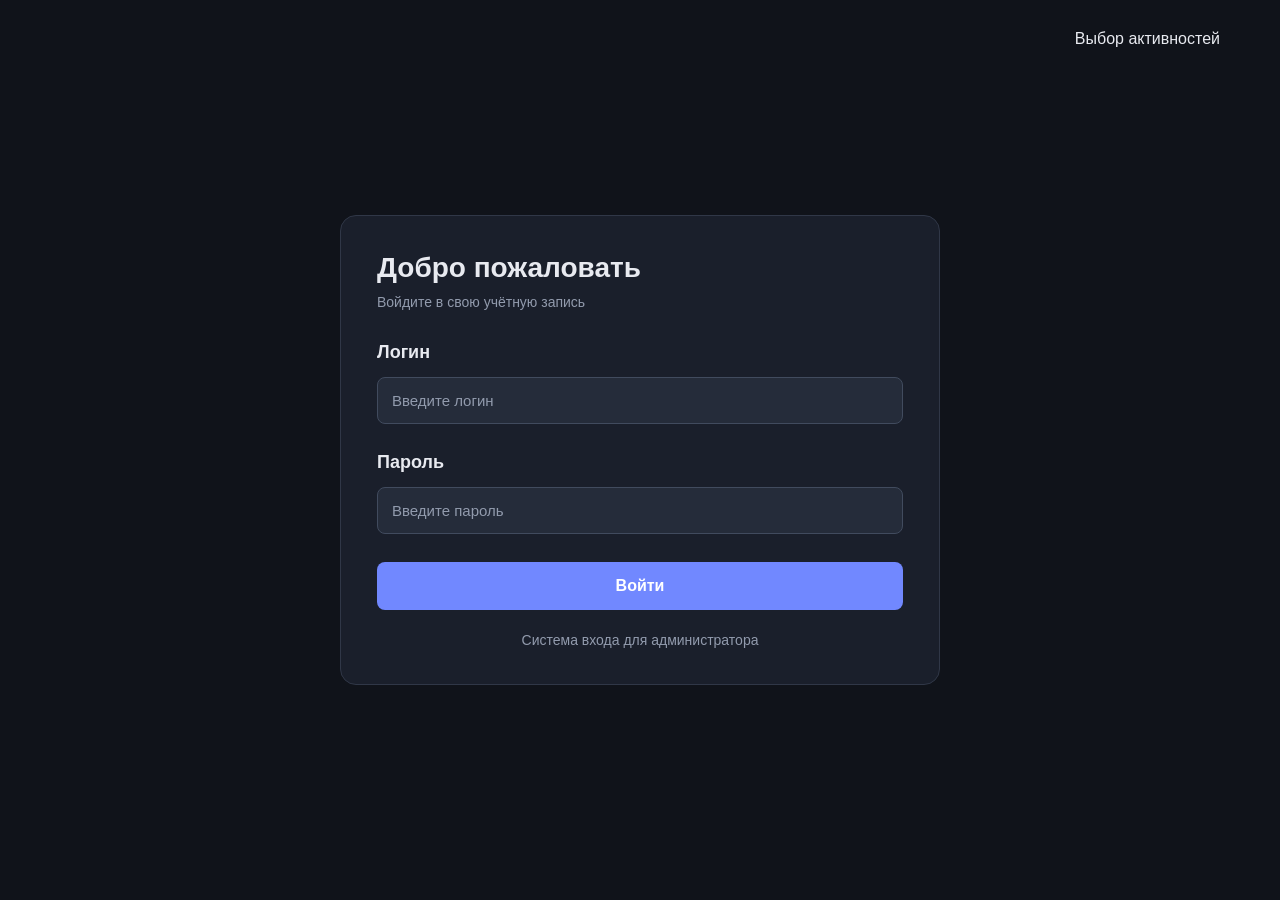
<file: project/login.html>
<!DOCTYPE html>
<html lang="ru">
<head>
    <meta charset="UTF-8">
    <meta name="viewport" content="width=device-width, initial-scale=1.0">
    <title>Авторизация</title>
    <link rel="stylesheet" href="./styles/index.css">
    <link rel="stylesheet" href="./styles/login.css">
</head>
<body>
    <div class="login">
        <p><a href="./index.html">Выбор активностей</a></p>
    </div>
    <main class="container">
        <header>
            <h1>Добро пожаловать</h1>
            <p>Войдите в свою учётную запись</p>
        </header>

        <form action="#" method="post">
            <section class="section">
                <h2>Логин</h2>
                <input
                    type="text"
                    name="username"
                    placeholder="Введите логин"
                    autocomplete="username"
                    required
                >
            </section>

            <section class="section">
                <h2>Пароль</h2>
                <input
                    type="password"
                    name="password"
                    placeholder="Введите пароль"
                    autocomplete="current-password"
                    required
                >
            </section>

            <button type="submit" class="submit-button">
                Войти
            </button>
        </form>

        <footer>
            Система входа для администратора
        </footer>
    </main>

</body>
</html>
</file>
<file: project/styles/index.css>
* {
    margin: 0;
    padding: 0;
    box-sizing: border-box;
    text-decoration: none;
    color: #e8eaf0;
}

body {
    font-family: Arial, sans-serif;
    background: #10131a;
    min-height: 100vh;
    display: flex;
    justify-content: center;
    align-items: center;
    padding: 24px;
}

.login {
    position: fixed;
    top: 30px;
    right: 60px;
}

.container {
    width: 100%;
    max-width: 600px;
    background: #1a1f2b;
    padding: 36px;
    border-radius: 16px;
    border: 1px solid #303747;
}

header {
    margin-bottom: 32px;
}

h1 {
    font-size: 28px;
    margin-bottom: 10px;
}

header p, footer {
    color: #929bad;
    font-size: 14px;
}

.section {
    margin-bottom: 28px;
}

h2 {
    font-size: 18px;
    margin-bottom: 14px;
}

select {
    width: 100%;
    padding: 14px;
    background: #252c3a;
    color: #e8eaf0;
    border: 1px solid #414b5e;
    border-radius: 8px;
    font-size: 15px;
}

.activities {
    display: flex;
    flex-direction: column;
    gap: 10px;
}

.activity {
    display: flex;
    align-items: center;
    gap: 12px;
    padding: 15px;
    background: #252c3a;
    border: 1px solid #414b5e;
    border-radius: 8px;
    cursor: pointer;
    transition: 0.2s;
}

.activity:hover {
    border-color: #8195ff;
    background: #2b3445;
}

.activity:has(input:checked) {
    border-color: #8195ff;
    background: #303b55;
}

.activity input {
    width: 17px;
    height: 17px;
    accent-color: #8195ff;
    cursor: pointer;
}

.submit-button {
    width: 100%;
    padding: 15px;
    background: #7188ff;
    color: white;
    border: none;
    border-radius: 8px;
    font-size: 16px;
    font-weight: bold;
    cursor: pointer;
    transition: 0.2s;
}

.submit-button:hover {
    background: #879aff;
}

footer {
    text-align: center;
    margin-top: 22px;
}

@media (max-width: 480px) {
    .container {
        padding: 24px 18px;
    }

    h1 {
        font-size: 24px;
    }
}
</file>
<file: project/styles/login.css>
input[type="text"],
input[type="password"] {
    width: 100%;
    padding: 14px;
    background: #252c3a;
    color: #e8eaf0;
    border: 1px solid #414b5e;
    border-radius: 8px;
    font-size: 15px;
    outline: none;
    transition: 0.2s;
}

input[type="text"]:focus,
input[type="password"]:focus {
    border-color: #8195ff;
}

input::placeholder {
    color: #929bad;
}
</file>
